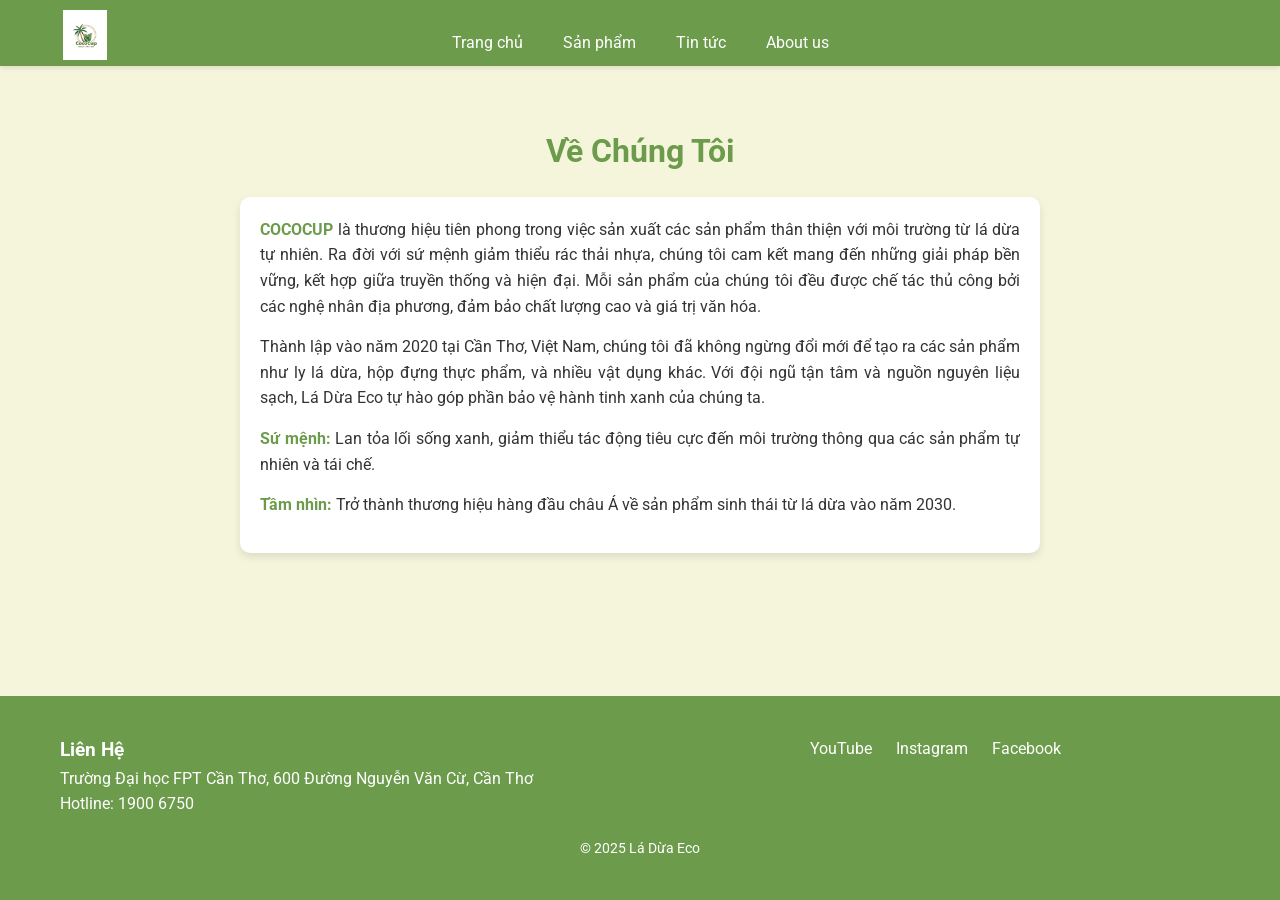
<file: cococup.github.io-main/about-us.html>
<!DOCTYPE html>
<html lang="vi">
<head>
    <meta charset="UTF-8">
    <meta name="viewport" content="width=device-width, initial-scale=1.0">
    <title>Lá Dừa Eco - Về Chúng Tôi</title>
    <link rel="stylesheet" href="styles.css">
    <link href="https://fonts.googleapis.com/css2?family=Roboto:wght@400;700&display=swap" rel="stylesheet">
</head>

<body>
    <header>
        <div class="header-container">
            <div class="logo">Lá Dừa Eco</div>
           
        </div>
       <nav>
            <div class="hamburger">
                <i class="fas fa-bars"></i>
            </div>
            <ul class="nav-menu">
                <li><a href="index.html">Trang chủ</a></li>
                <li><a href="san-pham.html">Sản phẩm</a></li>
                <li><a href="tin-tuc.html">Tin tức</a></li>
                
                <li><a href="about-us.html">About us</a></li>
            </ul>
            
        </nav>
    </header>

    <section class="about-us-page">
        <h1>Về Chúng Tôi</h1>
        <div class="about-content">
            <p>
                <strong>COCOCUP</strong> là thương hiệu tiên phong trong việc sản xuất các sản phẩm thân thiện với môi trường từ lá dừa tự nhiên. Ra đời với sứ mệnh giảm thiểu rác thải nhựa, chúng tôi cam kết mang đến những giải pháp bền vững, kết hợp giữa truyền thống và hiện đại. Mỗi sản phẩm của chúng tôi đều được chế tác thủ công bởi các nghệ nhân địa phương, đảm bảo chất lượng cao và giá trị văn hóa.
            </p>
            <p>
                Thành lập vào năm 2020 tại Cần Thơ, Việt Nam, chúng tôi đã không ngừng đổi mới để tạo ra các sản phẩm như ly lá dừa, hộp đựng thực phẩm, và nhiều vật dụng khác. Với đội ngũ tận tâm và nguồn nguyên liệu sạch, Lá Dừa Eco tự hào góp phần bảo vệ hành tinh xanh của chúng ta.
            </p>
            <p>
                <strong>Sứ mệnh:</strong> Lan tỏa lối sống xanh, giảm thiểu tác động tiêu cực đến môi trường thông qua các sản phẩm tự nhiên và tái chế.
            </p>
            <p>
                <strong>Tầm nhìn:</strong> Trở thành thương hiệu hàng đầu châu Á về sản phẩm sinh thái từ lá dừa vào năm 2030.
            </p>
        </div>
    </section>

    <footer>
        <div class="footer-container">
            <div class="contact">
                <h3>Liên Hệ</h3>
                <p>Trường Đại học FPT Cần Thơ, 600 Đường Nguyễn Văn Cừ, Cần Thơ</p>
                <p>Hotline: 1900 6750</p>
            </div>
            <div class="social">
                <a href="#">YouTube</a>
                <a href="#">Instagram</a>
                <a href="#">Facebook</a>
            </div>
        </div>
        <p class="copyright">© 2025 Lá Dừa Eco</p>
    </footer>

    <div id="modal-thong-bao" class="modal">
        <div class="modal-content">
            <span class="close">&times;</span>
            <h2>Mua Hàng Thành Công!</h2>
            <p>Đơn hàng của bạn đã được ghi nhận. Chúng tôi sẽ liên hệ sớm!</p>
        </div>
    </div>

    <script src="script.js"></script>
</html>
</file>
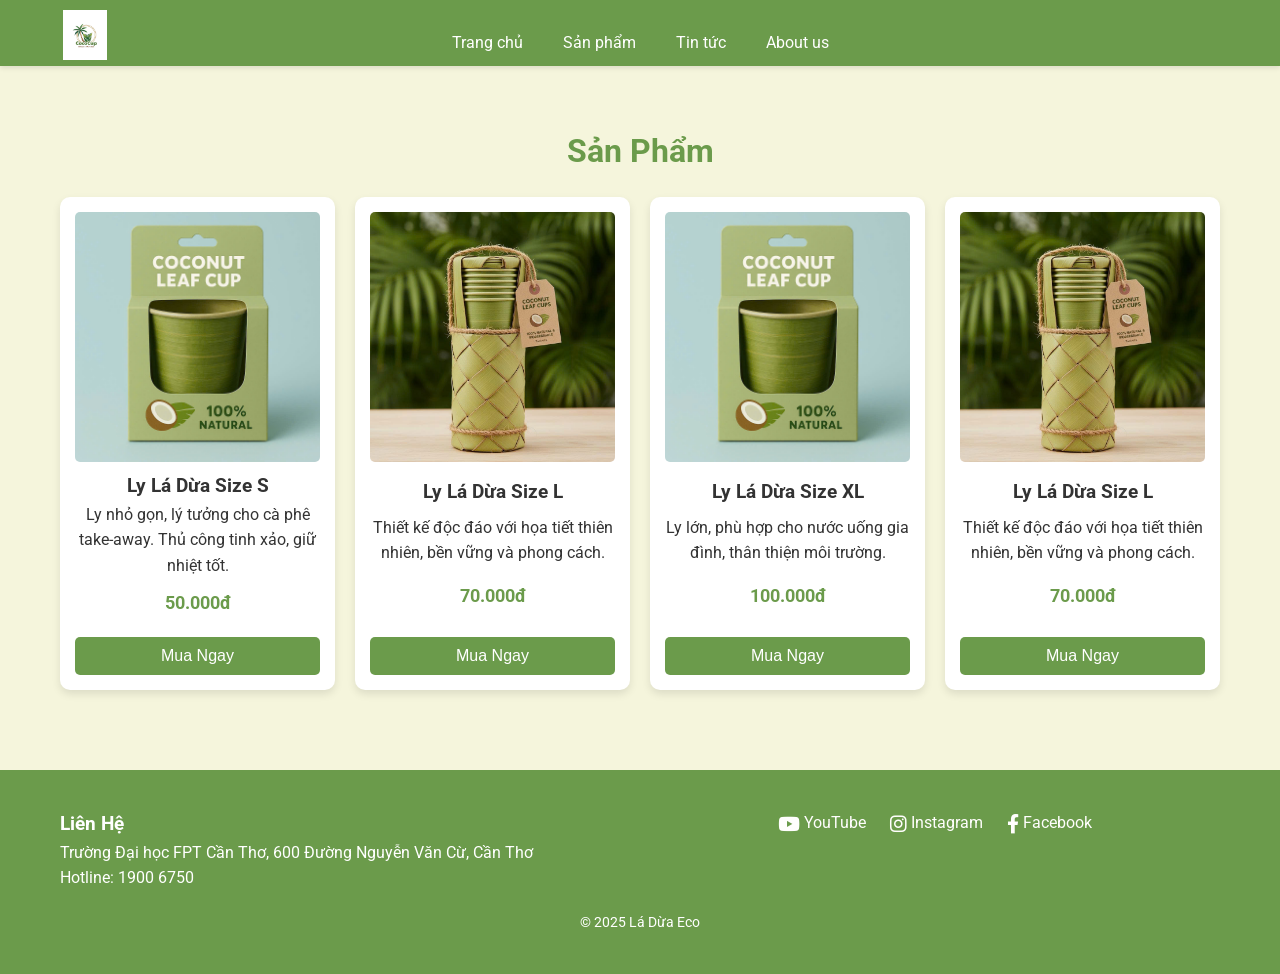
<file: cococup.github.io-main/san-pham.html>
<!DOCTYPE html>
<html lang="vi">
<head>
    <meta charset="UTF-8">
    <meta name="viewport" content="width=device-width, initial-scale=1.0">
    <title>Sản Phẩm - Lá Dừa Eco</title>
    <link href="https://fonts.googleapis.com/css2?family=Roboto:wght@400;700&display=swap" rel="stylesheet">
    <link rel="stylesheet" href="styles.css">
    <link rel="stylesheet" href="https://cdnjs.cloudflare.com/ajax/libs/font-awesome/6.0.0-beta3/css/all.min.css">
</head>
<body>
    <header>
        <div class="header-container">
            <a href="index.html" class="logo">Lá Dừa Eco</a>
           
        </div>
        <nav>
            <div class="hamburger">
                <i class="fas fa-bars"></i>
            </div>
            <ul class="nav-menu">
                <li><a href="index.html">Trang chủ</a></li>
                <li><a href="san-pham.html">Sản phẩm</a></li>
                <li><a href="tin-tuc.html">Tin tức</a></li>
               
                <li><a href="about-us.html">About us</a></li>
            </ul>
            
        </nav>
    </header>

    <section class="product-page">
        <h1>Sản Phẩm</h1>
        <div class="product-grid">
            <div class="product-item">
                <img src="image/sanpham1.jpg" alt="Ly Lá Dừa Size S">
                <h3>Ly Lá Dừa Size S</h3>
                <p>Ly nhỏ gọn, lý tưởng cho cà phê take-away. Thủ công tinh xảo, giữ nhiệt tốt.</p>
                <span class="price">50.000đ</span>
                <button class="buy-now-btn" data-product="Ly Lá Dừa Size S - 50.000đ">Mua Ngay</button>
            </div>
            <div class="product-item">
                <img src="image/sanpham2.jpg" alt="Ly Lá Dừa Size L">
                <h3>Ly Lá Dừa Size L</h3>
                <p>Thiết kế độc đáo với họa tiết thiên nhiên, bền vững và phong cách.</p>
                <span class="price">70.000đ</span>
                <button class="buy-now-btn" data-product="Ly Lá Dừa Size L - 70.000đ">Mua Ngay</button>
            </div>
            <div class="product-item">
                <img src="image/sanpham1.jpg" alt="Ly Lá Dừa Size XL">
                <h3>Ly Lá Dừa Size XL</h3>
                <p>Ly lớn, phù hợp cho nước uống gia đình, thân thiện môi trường.</p>
                <span class="price">100.000đ</span>
                <button class="buy-now-btn" data-product="Ly Lá Dừa Size XL - 100.000đ">Mua Ngay</button>
            </div>
            <div class="product-item">
                <img src="image/sanpham2.jpg" alt="Ly Lá Dừa Size L">
                <h3>Ly Lá Dừa Size L</h3>
                <p>Thiết kế độc đáo với họa tiết thiên nhiên, bền vững và phong cách.</p>
                <span class="price">70.000đ</span>
                <button class="buy-now-btn" data-product="Ly Lá Dừa Size L - 70.000đ">Mua Ngay</button>
            </div>
        </div>
    </section>

    
    <footer>
        <div class="footer-container">
            <div class="contact">
                <h3>Liên Hệ</h3>
                <p>Trường Đại học FPT Cần Thơ, 600 Đường Nguyễn Văn Cừ, Cần Thơ</p>
                <p>Hotline: 1900 6750</p>
                
            </div>
            <div class="social">
                <a href="https://www.youtube.com"><i class="fab fa-youtube"></i> YouTube</a>
                <a href="https://www.instagram.com"><i class="fab fa-instagram"></i> Instagram</a>
                <a href="https://web.facebook.com/CocoCupgr01?_rdc=1&_rdr"><i class="fab fa-facebook-f"></i> Facebook</a>
            </div>
        </div>
        <div class="copyright">© 2025 Lá Dừa Eco</div>
    </footer>

    <div class="modal" id="modal-thong-bao">
        <div class="modal-content">
            <span class="close">&times;</span>
            <h2>Mua Hàng Thành Công!</h2>
            <p>Đơn hàng của bạn đã được ghi nhận. Chúng tôi sẽ liên hệ sớm!</p>
        </div>
    </div>

    <script src="https://apis.google.com/js/api.js"></script>
    <script src="https://cdn.emailjs.com/dist/email.min.js"></script>
    <script src="script.js"></script>
</body>
</html>
</file>
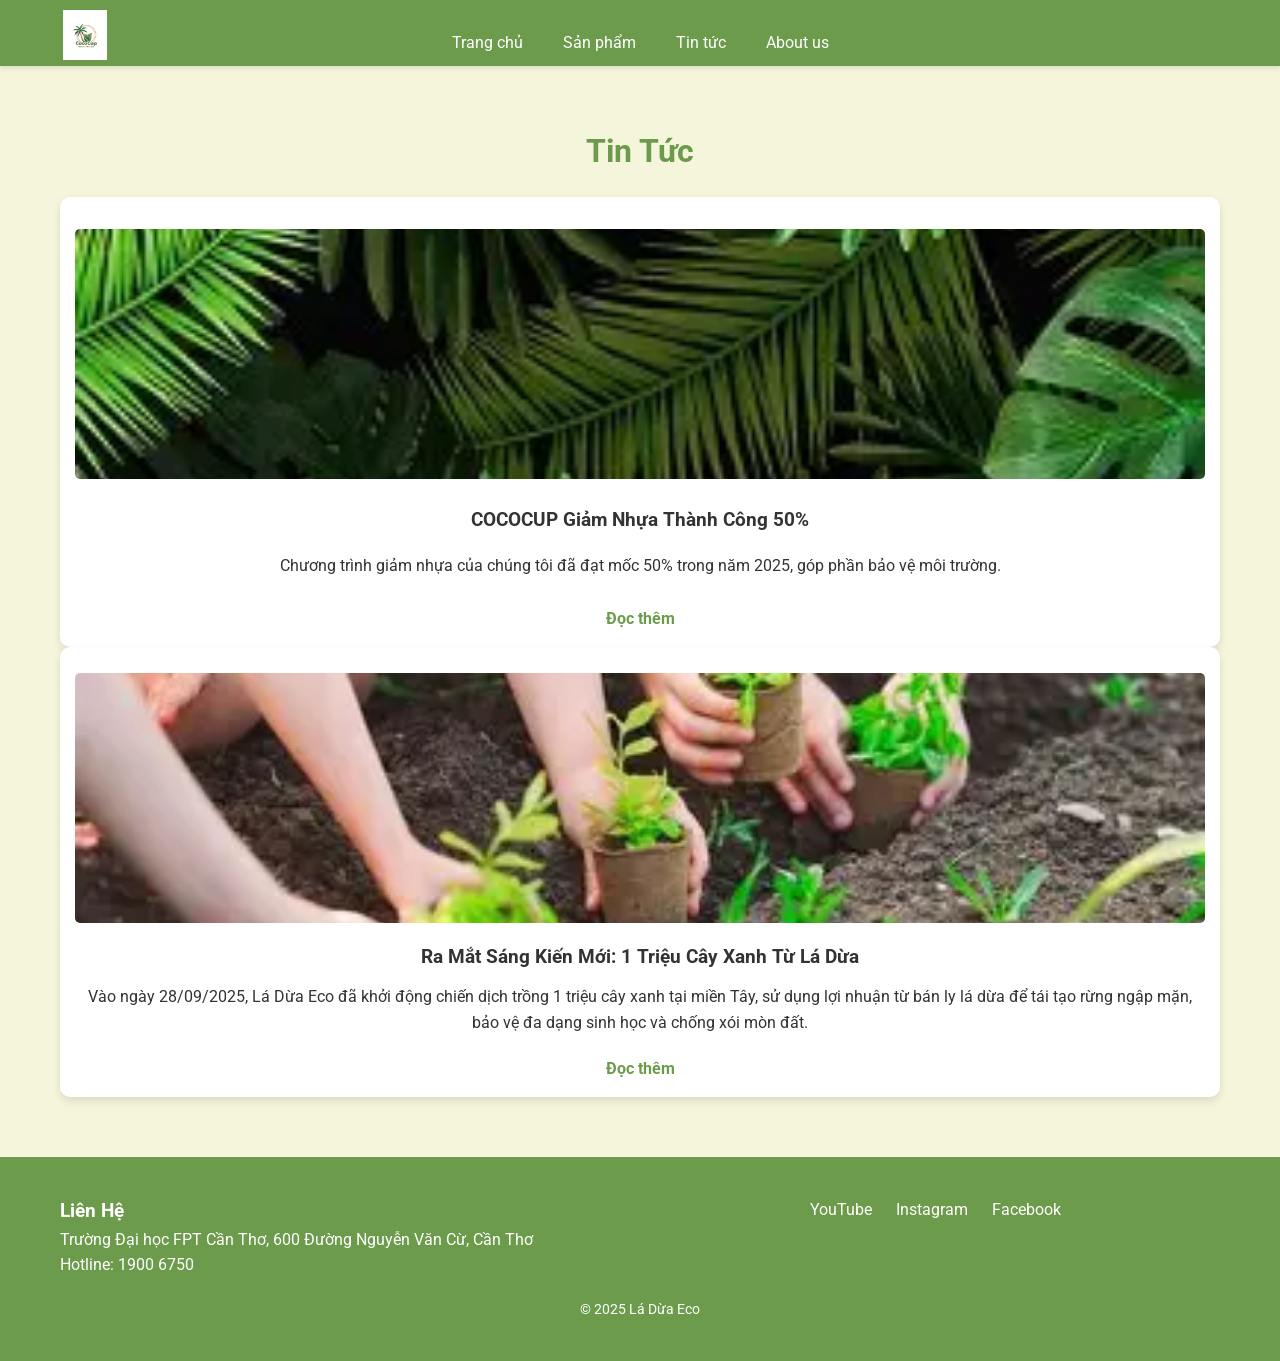
<file: cococup.github.io-main/tin-tuc.html>
<!DOCTYPE html>
<html lang="vi">
<head>
    <meta charset="UTF-8">
    <meta name="viewport" content="width=device-width, initial-scale=1.0">
    <title>Lá Dừa Eco - Tin Tức</title>
    <link rel="stylesheet" href="styles.css">
    <link href="https://fonts.googleapis.com/css2?family=Roboto:wght@400;700&display=swap" rel="stylesheet">
</head>

<body>
    <header>
        <div class="header-container">
            <div class="logo">Lá Dừa Eco</div>
           
        </div>
       <nav>
            <div class="hamburger">
                <i class="fas fa-bars"></i>
            </div>
            <ul class="nav-menu">
                <li><a href="index.html">Trang chủ</a></li>
                <li><a href="san-pham.html">Sản phẩm</a></li>
                <li><a href="tin-tuc.html">Tin tức</a></li>
                
                <li><a href="about-us.html">About us</a></li>
            </ul>
            
        </nav>
    </header>

    <section class="news-page">
        <h1>Tin Tức</h1>
        <div class="news-grid">
            <div class="news-item">
                <div></div>
                <img src="image/banner1.jpg" alt="Tin tức 1">
                <h3>COCOCUP Giảm Nhựa Thành Công 50%</h3>
                <p>Chương trình giảm nhựa của chúng tôi đã đạt mốc 50% trong năm 2025, góp phần bảo vệ môi trường.</p>
                <a href="#" class="read-more">Đọc thêm</a>
            </div>
            <div class="news-item">
                <div></div>
                <img src="image/tintuc2.jpg" alt="Tin tức 2">
                <h3>Ra Mắt Sáng Kiến Mới: 1 Triệu Cây Xanh Từ Lá Dừa</h3>
                <p>Vào ngày 28/09/2025, Lá Dừa Eco đã khởi động chiến dịch trồng 1 triệu cây xanh tại miền Tây, sử dụng lợi nhuận từ bán ly lá dừa để tái tạo rừng ngập mặn, bảo vệ đa dạng sinh học và chống xói mòn đất.</p>
                <a href="#" class="read-more">Đọc thêm</a>
            </div>
        </div>
    </section>

    <footer>
        <div class="footer-container">
            <div class="contact">
                <h3>Liên Hệ</h3>
                <p>Trường Đại học FPT Cần Thơ, 600 Đường Nguyễn Văn Cừ, Cần Thơ</p>
                <p>Hotline: 1900 6750</p>
            </div>
            <div class="social">
                <a href="#">YouTube</a>
                <a href="#">Instagram</a>
                <a href="#">Facebook</a>
            </div>
        </div>
        <p class="copyright">© 2025 Lá Dừa Eco</p>
    </footer>

    <div id="modal-thong-bao" class="modal">
        <div class="modal-content">
            <span class="close">&times;</span>
            <h2>Mua Hàng Thành Công!</h2>
            <p>Đơn hàng của bạn đã được ghi nhận. Chúng tôi sẽ liên hệ sớm!</p>
        </div>
    </div>

    <script src="script.js"></script>
</html>
</file>
<file: cococup.github.io-main/styles.css>
* {
    box-sizing: border-box;
    margin: 0;
    padding: 0;
}

body {
    font-family: 'Roboto', sans-serif;
    background-color: #F5F5DC;
    color: #333;
    line-height: 1.6;
    display: flex;
    flex-direction: column;
    min-height: 100vh;
}

header {
    background: #6B9B4B;
    color: white;
    padding: 10px 0;
    position: sticky;
    top: 0;
    z-index: 1000;
    box-shadow: 0 2px 5px rgba(0, 0, 0, 0.1);
}

.header-container {
    max-width: 1200px;
    margin: 0 auto;
    display: flex;
    justify-content: space-between;
    align-items: center;
    padding: 0 20px;
}

.logo {
    width: 50px;
    height: 50px;
    background: url('image/logo.jpg') no-repeat center;
    background-size: contain;
    margin-right: auto;
    text-indent: -9999px;
}

.search-bar {
    flex: 1;
    margin: 0 20px;
    display: flex;
    align-items: center;
    position: relative;
}

.search-bar input {
    width: 100%;
    padding: 12px 15px;
    border: none;
    border-radius: 25px 0 0 25px;
    font-size: 1em;
    color: #333;
    outline: none;
    transition: all 0.3s ease;
}

.search-bar input:focus {
    box-shadow: 0 0 5px rgba(34, 139, 34, 0.5);
}

.search-bar button {
    padding: 12px 20px;
    background: #fffefd;
    color: white;
    border: none;
    border-radius: 0 25px 25px 0;
    cursor: pointer;
    font-size: 0.8em;
    display: flex;
    align-items: center;
    justify-content: center;
    transition: background 0.3s ease, transform 0.2s ease;
}

.search-bar button:hover {
    background: #6B9B4B;
    transform: scale(1.05);
}

nav {
    display: flex;
    justify-content: center;
    align-items: center;
    position: relative;
    width: 100%;
    margin-top: -30px;
}

nav ul.nav-menu {
    display: flex;
    list-style: none;
    gap: 20px;
    margin: 0;
    padding: 0;
}

nav ul.nav-menu li a {
    color: white;
    text-decoration: none;
    font-size: 1em;
    padding: 10px;
    transition: color 0.3s;
}

nav ul.nav-menu li a:hover {
    color: #f9f6f5;
}

.hotline {
    position: absolute;
    right: 20px;
    font-size: 1em;
    white-space: nowrap;
}

.hamburger {
    display: none;
    font-size: 1.5em;
    cursor: pointer;
    color: white;
    padding: 10px;
}

@media (max-width: 600px) {
    .header-container {
        flex-direction: column;
        text-align: center;
    }
    .search-bar {
        margin: 10px 0;
        width: 100%;
    }
    .logo {
        margin-bottom: 10px;
    }
    nav {
        width: 100%;
        justify-content: flex-start;
        margin-top: 0;
    }
    .hamburger {
        display: block;
    }
    nav ul.nav-menu {
        display: none;
        flex-direction: column;
        position: absolute;
        top: 60px;
        left: 0;
        width: 100%;
        background: #6B9B4B;
        padding: 10px 0;
    }
    nav ul.nav-menu.active {
        display: flex;
    }
    nav ul.nav-menu li {
        text-align: center;
        padding: 10px 0;
    }
    nav ul.nav-menu li a {
        padding: 10px;
        display: block;
    }
    .hotline {
        position: static;
        text-align: center;
        margin-top: 10px;
    }
}

.banner {
    position: relative;
    text-align: center;
    margin: 20px 0;
    overflow: hidden;
    min-height: 400px;
}

.banner img {
    width: 70%;
    height: 400px;
    object-fit: cover;
    border-radius: 10px;
    position: relative;
    z-index: 1;
}

.banner-content {
    position: absolute;
    top: 50%;
    left: 50%;
    transform: translate(-50%, -50%);
    color: white;
    text-shadow: 3px 3px 10px rgba(0, 0, 0, 0.9);
    padding: 30px 40px;
    background: rgba(107, 155, 75, 0.95);
    border-radius: 10px;
    max-width: 90%;
    text-align: center;
    z-index: 2;
    box-sizing: border-box;
}

.products, .product-page, .news-page, .about-us-page {
    max-width: 1200px;
    margin: 40px auto;
    padding: 20px;
    flex: 1 0 auto;
}

h1 {
    color: #6B9B4B;
    text-align: center;
    margin-bottom: 20px;
    font-size: 2em;
}

h2 {
    color: #6B9B4B;
    text-align: center;
    margin-bottom: 20px;
    font-size: 1.5em;
}

.product-grid {
    display: grid;
    grid-template-columns: repeat(4, 1fr);
    gap: 20px;
    margin-bottom: 20px;
}

.product-item, .news-item {
    background: white;
    padding: 15px;
    border-radius: 10px;
    text-align: center;
    box-shadow: 0 4px 8px rgba(0,0,0,0.1);
    transition: transform 0.2s;
    min-height: 450px;
    display: flex;
    flex-direction: column;
    justify-content: space-between;
}

.product-item:hover, .news-item:hover {
    transform: scale(1.05);
}

.product-item img, .news-item img {
    width: 100%;
    height: 250px;
    object-fit: cover;
    border-radius: 5px;
    margin-bottom: 10px;
}

.person-image {
    display: flex;
    align-items: stretch;
    height: 100%;
}

.person-image img {
    width: 100%;
    height: 100%;
    object-fit: cover;
    border-radius: 10px;
    box-shadow: 0 4px 8px rgba(0,0,0,0.1);
}

.price {
    color: #6B9B4B;
    font-weight: bold;
    font-size: 1.1em;
    display: block;
    margin: 10px 0;
}

.buy-now-btn {
    display: inline-block;
    background: #6B9B4B;
    color: white;
    padding: 10px 20px;
    border: none;
    border-radius: 5px;
    cursor: pointer;
    font-size: 1em;
    text-decoration: none;
    margin-top: 10px;
}

.buy-now-btn:hover {
    background: #6B9B4B;
}

.read-more {
    color: #6B9B4B;
    text-decoration: none;
    font-weight: bold;
    display: block;
    margin-top: 10px;
}

.view-all {
    display: block;
    margin: 20px auto;
    background: #6B9B4B;
    color: white;
    padding: 10px 20px;
    border: none;
    border-radius: 5px;
    cursor: pointer;
    font-size: 1em;
}

.view-all:hover {
    background: #1A5A2A;
}

#mua-hang, #contact-form {
    max-width: 1200px;
    margin: 40px auto;
    padding: 20px;
}

form {
    display: flex;
    flex-direction: column;
    gap: 15px;
}

label {
    font-weight: bold;
}

input, select, textarea {
    padding: 10px;
    border: 1px solid #ccc;
    border-radius: 5px;
    font-size: 1em;
}

button[type="submit"] {
    background: #6B9B4B;
    color: white;
    padding: 10px;
    border: none;
    border-radius: 5px;
    cursor: pointer;
    font-size: 1em;
}

button[type="submit"]:hover {
    background: #6B9B4B;
}

.contact-info {
    text-align: center;
    margin-bottom: 20px;
}

.contact-info p {
    margin: 10px 0;
}

footer {
    background: #6B9B4B;
    color: white;
    padding: 40px 0;
    width: 100%;
    flex-shrink: 0;
}

.footer-container {
    max-width: 1200px;
    margin: 0 auto;
    display: grid;
    grid-template-columns: repeat(auto-fit, minmax(200px, 1fr));
    gap: 20px;
    padding: 0 20px;
}

.contact {
    text-align: left;
}

.social {
    text-align: center;
}

.social a {
    color: #fffefd;
    margin: 0 10px;
    text-decoration: none;
}

.social a:hover {
    color: #6B9B4B;
}

.social i {
    font-size: 1.2em;
    vertical-align: middle;
}

.copyright {
    text-align: center;
    margin-top: 20px;
    font-size: 0.9em;
}

.modal {
    display: none;
    position: fixed;
    top: 0;
    left: 0;
    width: 100%;
    height: 100%;
    background: rgba(0,0,0,0.5);
}

.modal-content {
    background: white;
    margin: 15% auto;
    padding: 20px;
    width: 90%;
    max-width: 500px;
    border-radius: 10px;
    text-align: center;
    box-shadow: 0 4px 12px rgba(0,0,0,0.2);
}

.close {
    float: right;
    font-size: 1.5em;
    cursor: pointer;
}

#map {
    border-radius: 10px;
    overflow: hidden;
    box-shadow: 0 4px 12px rgba(0,0,0,0.1);
}

.about-content {
    background: white;
    padding: 20px;
    border-radius: 10px;
    box-shadow: 0 4px 8px rgba(0,0,0,0.1);
    max-width: 800px;
    margin: 0 auto;
    text-align: justify;
}

.about-content p {
    margin-bottom: 15px;
}

.about-content strong {
    color: #6B9B4B;
}

#mua-hang {
    max-width: 1200px;
    margin: 40px auto;
    padding: 20px;
}

.mua-hang-container {
    display: flex;
    gap: 40px;
    align-items: stretch;
}

.mua-hang-info {
    flex: 1;
    background: #fff;
    padding: 20px;
    border-radius: 10px;
    box-shadow: 0 4px 8px rgba(0,0,0,0.1);
    display: flex;
    align-items: stretch;
    min-height: 400px;
}

.mua-hang-form {
    flex: 1;
    background: #fff;
    padding: 20px;
    border-radius: 10px;
    box-shadow: 0 4px 8px rgba(0,0,0,0.1);
    min-height: 400px;
}

.mua-hang-form h2 {
    text-align: center;
    margin-bottom: 15px;
    color: #6B9B4B;
}

@media (max-width: 1200px) {
    .product-grid {
        grid-template-columns: repeat(3, 1fr);
    }
}

@media (max-width: 900px) {
    .product-grid {
        grid-template-columns: repeat(2, 1fr);
    }
    .mua-hang-container {
        flex-direction: column;
    }
    .mua-hang-info, .mua-hang-form {
        min-height: auto;
    }
}

@media (max-width: 600px) {
    .product-grid {
        grid-template-columns: 1fr;
    }
    .header-container {
        flex-direction: column;
        text-align: center;
    }
    .search-bar {
        margin: 10px 0;
        width: 100%;
    }
    nav {
        justify-content: flex-start;
    }
    .banner-content h1 {
        font-size: 1.5em;
    }
    .banner-content p {
        font-size: 1em;
    }
    .banner img {
        height: 300px;
    }
    .product-item img, .news-item img {
        height: 200px;
    }
    #mua-hang, #contact-form {
        padding: 15px;
    }
    .about-content {
        padding: 15px;
    }
}
</file>
